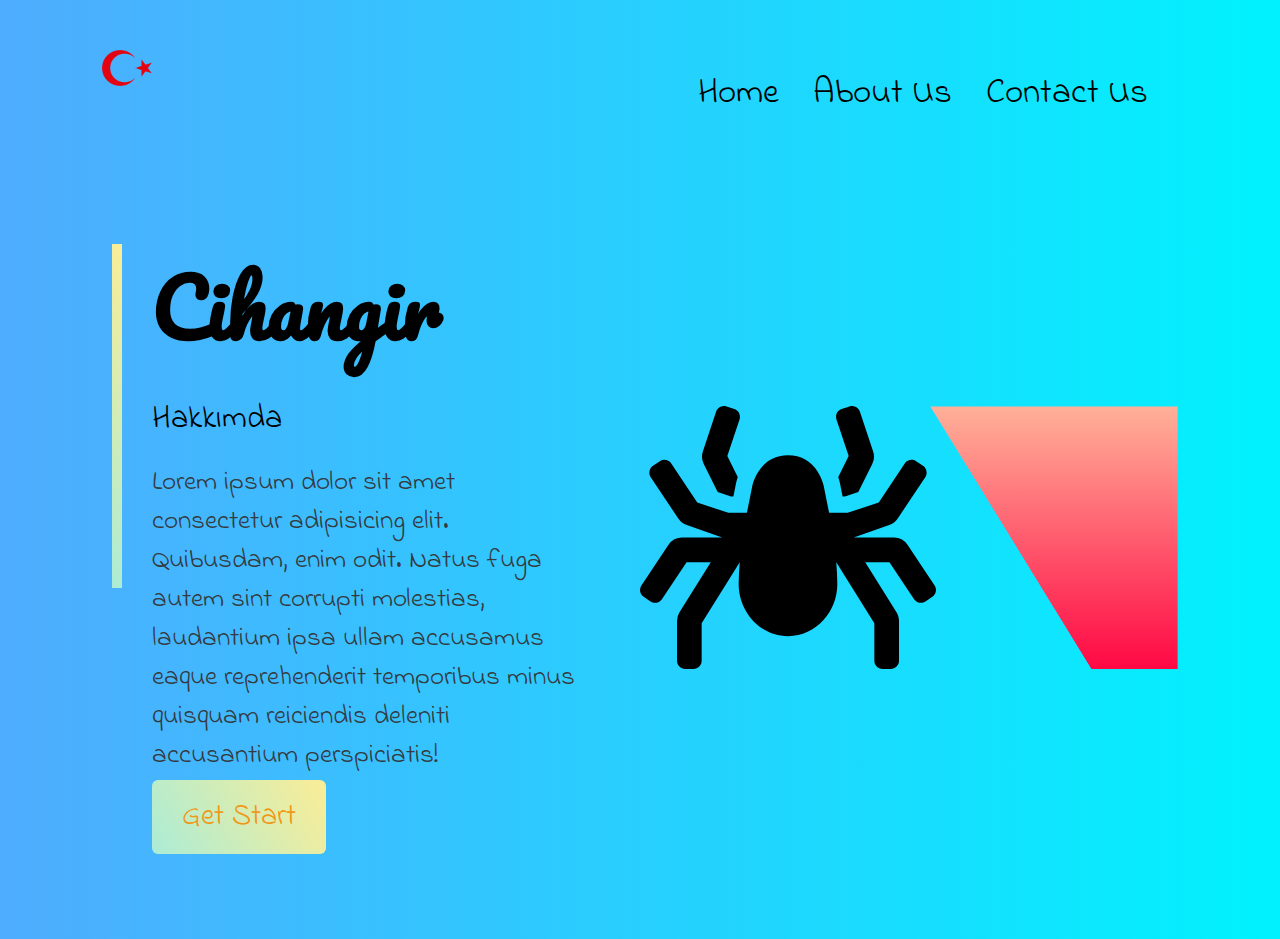
<file: index.html>
<!DOCTYPE html>
<html class="no-js">
    <head>
        <meta charset="utf-8">
        <meta http-equiv="X-UA-Compatible" content="IE=edge">
        <title>Cihangir</title>
        <meta name="description" content="">
        <meta name="viewport" content="width=device-width, initial-scale=1">
        <link rel="stylesheet" href="style.css">
        <link rel="stylesheet" href="https://use.fontawesome.com/releases/v5.14.0/css/all.css" integrity="sha384-HzLeBuhoNPvSl5KYnjx0BT+WB0QEEqLprO+NBkkk5gbc67FTaL7XIGa2w1L0Xbgc" crossorigin="anonymous">
    </head>
    <body>
     <div class="container">
         <div class="navbar">
             <img src="img/logo.png" class="logo">
             <nav>
                 <ul id="menuList">
                    <li><a href="index.html">Home</a></li>
                    <li><a href="about-us.html">About Us</a></li>
                    <li><a href="contact-us.html">Contact Us</a></li>
                 </ul>
             </nav>
             <img src="img/menu-icon.png" class="menu-icon" onclick="togglemenu()"> 
         </div>
         <div class="row">
             <div class="col-1">
                    <h2>Cihangir</h2>
                    <h3>Hakkımda</h3>
                    <p>Lorem ipsum dolor sit amet consectetur adipisicing elit. Quibusdam, enim odit. Natus fuga autem sint corrupti molestias, laudantium ipsa ullam accusamus eaque reprehenderit temporibus minus quisquam reiciendis deleniti accusantium perspiciatis!</p>
                    <a href="#">Get Start</a>
             </div>
             <div class="col-2">
                <img src="img/spider-solid.svg" class="controller">
                <div class="color-box"></div>
             </div>
         </div>
         
            <ul class="socialmedia">
                <li><a href="https://www.instagram.com/61brkchn/" target="_blank"><i class="fab fa-instagram"></i></a></li>
                <li><a href="https://twitter.com/TheCihangir61" target="_blank"><i class="fab fa-twitter"></i></a></li>
                <li><a href="https://www.linkedin.com/in/burakcihan61/" target="_blank"><i class="fab fa-linkedin-in"></i></a></li>
                <li><a href="https://github.com/thecihangir" target="_blank"><i class="fab fa-github"></i></a></li>
                <li><a href="https://www.youtube.com/channel/UC4wss73suocjX0Y9RiJIyvQ" target="_blank"><i class="fab fa-youtube"></i></a></li>
            </ul>
        
         
     </div>
        <script>
            var menuList = document.getElementById("menuList");
            menuList.style.maxHeight = "0px";
            function togglemenu(){
               if(menuList.style.maxHeight == "0px") 
               {
                menuList.style.maxHeight = "130px";
               }
               else
               {
                menuList.style.maxHeight = "0px";
               }
            }
        </script>
    </body>
</html>
</file>
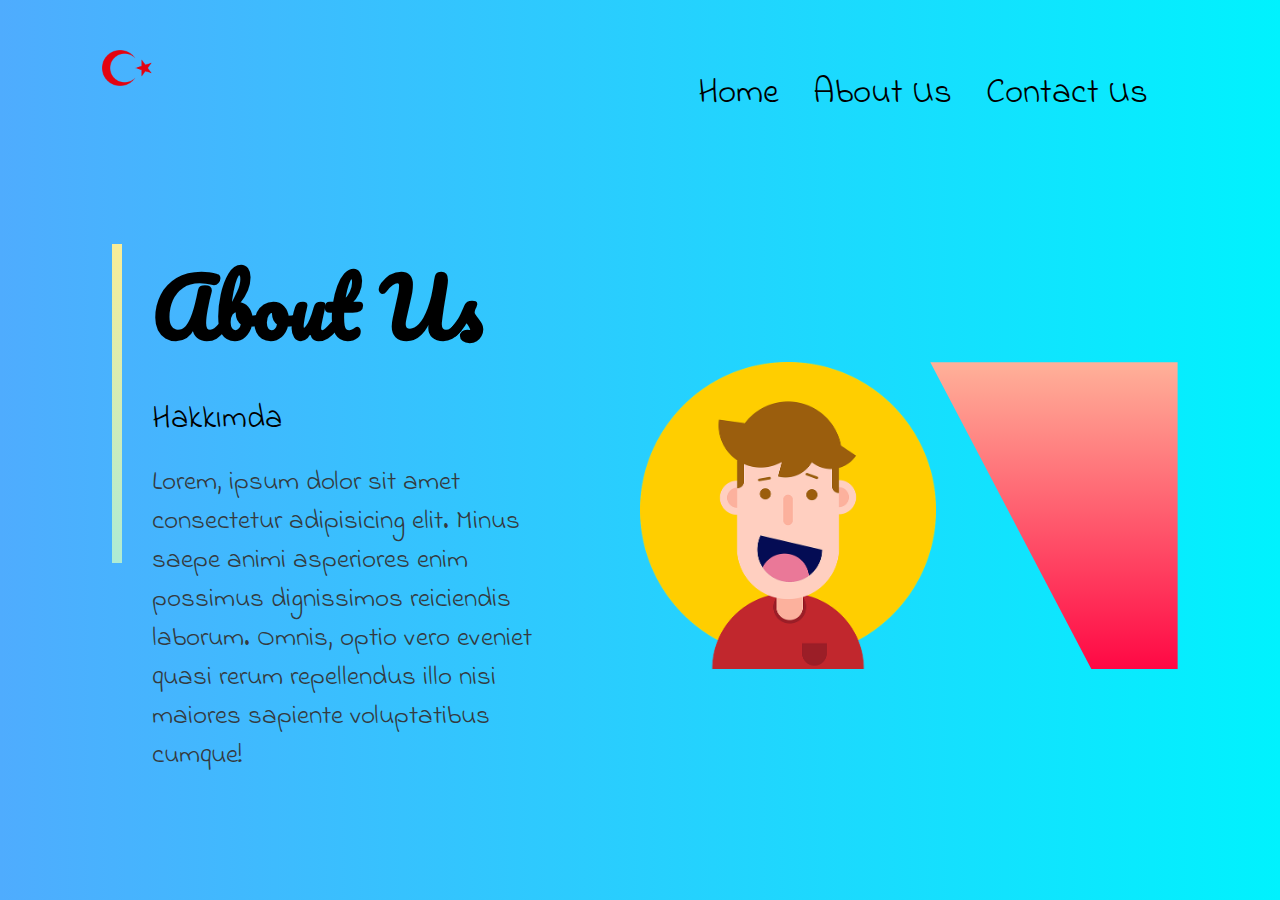
<file: about-us.html>
<!DOCTYPE html>
<html class="no-js">
    <head>
        <meta charset="utf-8">
        <meta http-equiv="X-UA-Compatible" content="IE=edge">
        <title>About Us</title>
        <meta name="description" content="">
        <meta name="viewport" content="width=device-width, initial-scale=1">
        <link rel="stylesheet" href="style.css">
        <link rel="stylesheet" href="https://use.fontawesome.com/releases/v5.14.0/css/all.css" integrity="sha384-HzLeBuhoNPvSl5KYnjx0BT+WB0QEEqLprO+NBkkk5gbc67FTaL7XIGa2w1L0Xbgc" crossorigin="anonymous">
    </head>
    <body>
        <div class="container">
            <div class="navbar">
                <img src="img/logo.png" class="logo">
                <nav>
                    <ul id="menuList">
                       <li><a href="index.html">Home</a></li>
                       <li><a href="about-us.html">About Us</a></li>
                       <li><a href="contact-us.html">Contact Us</a></li>
                    </ul>
                </nav>
                <img src="img/menu-icon.png" class="menu-icon" onclick="togglemenu()"> 
            </div>
            <div class="row">
                <div class="col-1">
                       <h2>About Us</h2>
                       <h3>Hakkımda</h3>
                       <p>Lorem, ipsum dolor sit amet consectetur adipisicing elit. Minus saepe animi asperiores enim possimus dignissimos reiciendis laborum. Omnis, optio vero eveniet quasi rerum repellendus illo nisi maiores sapiente voluptatibus cumque!</p>
                       
                </div>
                <div class="col-2">
                   <img src="img/about-us.jpg" class="controller">
                   <div class="color-box"></div>
                </div>
            </div>
            
               <ul class="socialmedia">
                   <li><a href="https://www.instagram.com/61brkchn/" target="_blank"><i class="fab fa-instagram"></i></a></li>
                   <li><a href="https://twitter.com/TheCihangir61" target="_blank"><i class="fab fa-twitter"></i></a></li>
                   <li><a href="https://www.linkedin.com/in/burakcihan61/" target="_blank"><i class="fab fa-linkedin-in"></i></a></li>
                   <li><a href="https://github.com/thecihangir" target="_blank"><i class="fab fa-github"></i></a></li>
                   <li><a href="https://www.youtube.com/channel/UC4wss73suocjX0Y9RiJIyvQ" target="_blank"><i class="fab fa-youtube"></i></a></li>
               </ul>
              
            
        </div>
           <script>
               var menuList = document.getElementById("menuList");
               menuList.style.maxHeight = "0px";
               function togglemenu(){
                  if(menuList.style.maxHeight == "0px") 
                  {
                   menuList.style.maxHeight = "130px";
                  }
                  else
                  {
                   menuList.style.maxHeight = "0px";
                  }
               }
           </script>
       </body>
</html>
</file>
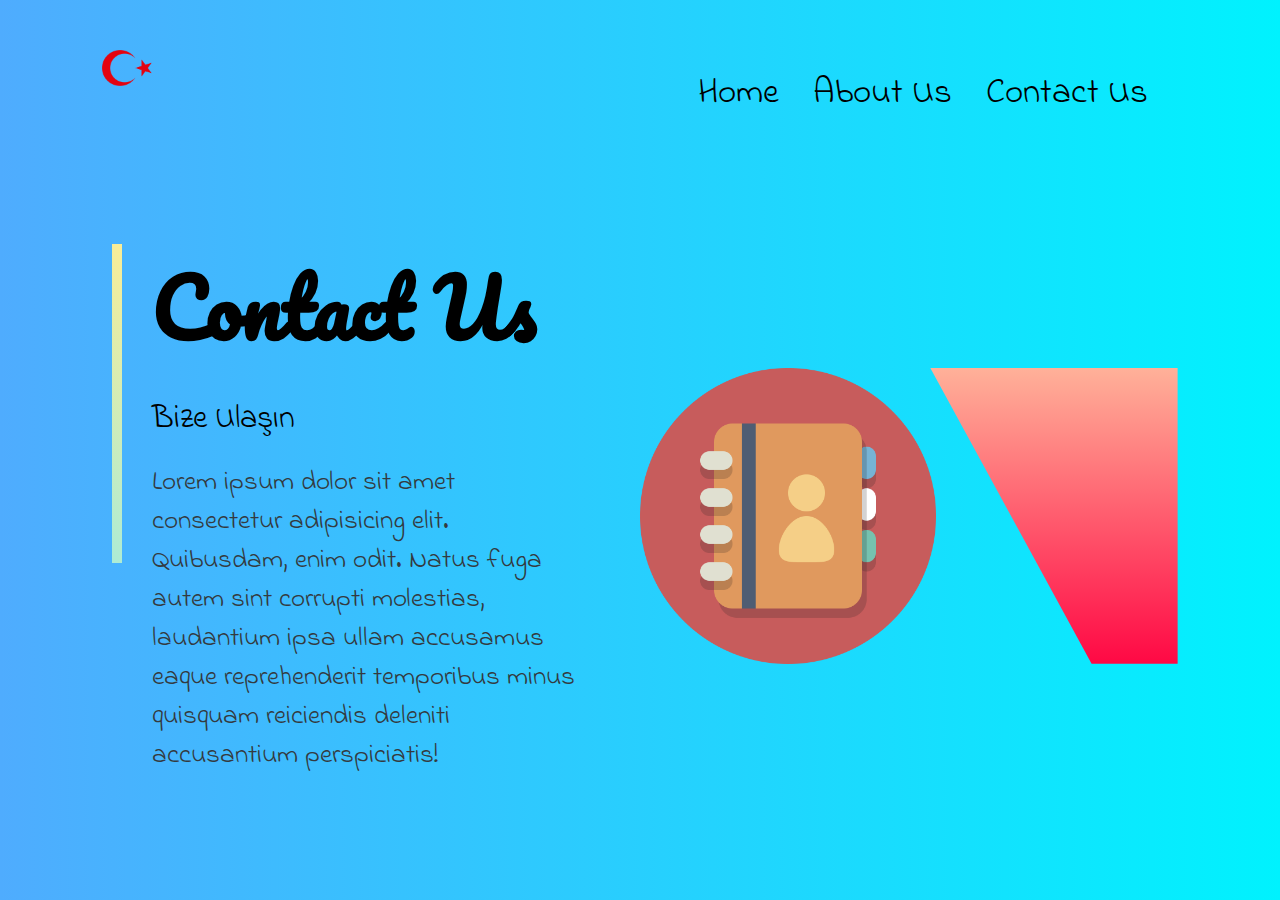
<file: contact-us.html>
<!DOCTYPE html>
 <html class="no-js">
    <head>
        <meta charset="utf-8">
        <meta http-equiv="X-UA-Compatible" content="IE=edge">
        <title>Contact Us</title>
        <meta name="description" content="">
        <meta name="viewport" content="width=device-width, initial-scale=1">
        <link rel="stylesheet" href="style.css">
        <link rel="stylesheet" href="https://use.fontawesome.com/releases/v5.14.0/css/all.css" integrity="sha384-HzLeBuhoNPvSl5KYnjx0BT+WB0QEEqLprO+NBkkk5gbc67FTaL7XIGa2w1L0Xbgc" crossorigin="anonymous">
    </head>
    <body>
        <div class="container">
            <div class="navbar">
                <img src="img/logo.png" class="logo">
                <nav>
                    <ul id="menuList">
                       <li><a href="index.html">Home</a></li>
                       <li><a href="about-us.html">About Us</a></li>
                       <li><a href="contact-us.html">Contact Us</a></li>
                    </ul>
                </nav>
                <img src="img/menu-icon.png" class="menu-icon" onclick="togglemenu()"> 
            </div>
            <div class="row">
                <div class="col-1">
                       <h2>Contact Us</h2>
                       <h3>Bize Ulaşın</h3>
                       <p>Lorem ipsum dolor sit amet consectetur adipisicing elit. Quibusdam, enim odit. Natus fuga autem sint corrupti molestias, laudantium ipsa ullam accusamus eaque reprehenderit temporibus minus quisquam reiciendis deleniti accusantium perspiciatis!</p>
                       
                </div>
                <div class="col-2">
                   <img src="img/contact-us.png" class="controller">
                   <div class="color-box"></div>
                </div>
            </div>
            
               <ul class="socialmedia">
                   <li><a href="https://www.instagram.com/61brkchn/" target="_blank"><i class="fab fa-instagram"></i></a></li>
                   <li><a href="https://twitter.com/TheCihangir61" target="_blank"><i class="fab fa-twitter"></i></a></li>
                   <li><a href="https://www.linkedin.com/in/burakcihan61/" target="_blank"><i class="fab fa-linkedin-in"></i></a></li>
                   <li><a href="https://github.com/thecihangir" target="_blank"><i class="fab fa-github"></i></a></li>
                   <li><a href="https://www.youtube.com/channel/UC4wss73suocjX0Y9RiJIyvQ" target="_blank"><i class="fab fa-youtube"></i></a></li>
               </ul>
              
            
        </div>
           <script>
               var menuList = document.getElementById("menuList");
               menuList.style.maxHeight = "0px";
               function togglemenu(){
                  if(menuList.style.maxHeight == "0px") 
                  {
                   menuList.style.maxHeight = "130px";
                  }
                  else
                  {
                   menuList.style.maxHeight = "0px";
                  }
               }
           </script>
       </body>
</html>
</file>
<file: style.css>
@import url('https://fonts.googleapis.com/css2?family=Pacifico&display=swap');
@import url('https://fonts.googleapis.com/css2?family=Indie+Flower&display=swap');
*{
    font-family: 'Indie Flower', cursive;
    margin: 0;
    padding: 0;
    
}
body{
    background-image: linear-gradient(to right, #4facfe 0%, #00f2fe 100%);
}
.container{
    width: 100%;
    min-height: 100vh;
    padding-left: 8%;
    padding-right: 8%;
    box-sizing: border-box;
    overflow: hidden;
}
.navbar{
    width: 100%;
    display: flex;
    align-items: center;
}
.logo{
    width: 50px;
    cursor: pointer;
    margin: 50px 0;
}
.menu-icon{
    width: 50px;
    cursor: pointer;
    display: none;
}
nav{
    flex: 1;
    text-align: right;
}
nav ul li{
    list-style: none;
    display: inline-block;
    margin-right: 30px;
}
nav ul li a{
    text-decoration: none;
    color: #000;
    font-size: 35px;
}
nav ul li a:hover{
    color: #f09819;
}
.row{
    display: flex;
    justify-content: space-between;
    align-items: center;
    margin: 100px 0;
}
.col-1{
    flex-basis: 40%;
    position: relative;
    margin-left: 50px;
}
.col-1 h2{
    font-size: 5rem;
    font-family: 'Pacifico', cursive;
}
.col-1 h3{
    font-size: 2rem;
    color: black;
    font-weight: 100;
    margin: 20px 0 10px;
}
.col-1 p{
    font-size: 1.7rem;
    color: #343a40;
    font-weight: 100;
    margin: 20px 0;
    font-family: 'Indie Flower', cursive;
}
.col-1 a{
    width: 140px;;
    padding: 15px 30px;
    background-image: linear-gradient(60deg, #abecd6 0%, #fbed96 100%);
    color: #f09819;
    font-size: 30px;
    border-radius: 6px;
    outline: none;
    border: 0;
    cursor: pointer;
    text-decoration: none;
    
}
.col-1::after{
    content: '';
    width: 10px;
    height: 57%;
    background-image: linear-gradient(60deg, #abecd6 0%, #fbed96 100%);
    position: absolute;
    left: -40px;
    top: 8px;
}
.col-2{
    position: relative;
    flex-basis: 50%;
    display: flex;
    align-items: center;
}
.col-2 .controller{
    width: 55%;
}
.color-box{
    content: '';
    position: absolute;
    top: 0;
    left: 0;
    width: 100%;
    height: 100%;
    background-image: linear-gradient(to top, #ff0844 0%, #ffb199 100%);
    clip-path: polygon(54% 0, 100% 0, 100% 100%, 84% 100%);
    z-index: -1;
}
.socialmedia{
    position: absolute;
    bottom: 30px;
    display: flex;
}
.socialmedia li{
    list-style: none;
    display: flex;
    justify-content: center;
    align-items: center;
}
.socialmedia li a{
    position: relative;
    display: inline-block;
    margin-right: 20px;
    color:black;
    font-size: 3em;  
}
.socialmedia li a:hover{
    color: #f09819;
}
@media only screen and (max-width:920px){
    nav ul{
        width: 100%;
        background-image: linear-gradient(to top, #ff0844 0%, #ffb199 100%);
        position: absolute;
        top: 100px;
        right: 0;
        z-index: 2;
        display: flex;
        font-size: 3rem;
        justify-content: center;
    }
    nav ul li{
        display: block;
        margin-top: 5px;
        margin-bottom: 5px;
    }
    nav ul li a{
        color: #fff;
        font-size: 10px;
    }
    .menu-icon{
        display: block;
    }
    #menuList{
        overflow: hidden;
        transition: 0.5s;

    }
    .row{
        flex-direction: column-reverse;
        margin: 50px 0;
    }
    .col-2{
        flex-basis: 100%;
        margin-bottom: 50px;
    }
    .color-box{
        transform: translateX(75px);
    }
    .col-1{
        flex-basis: 100%;
    }
    .col-1 h2{
        font-size: 35px;
    }
    .col-1 h3{
        font-size: 25px;
    }
    .socialmedia li a{
        font-size: 2rem;
        display: block;
        text-align: center;
        align-items: center;
        margin: 10px;
        padding: 10px;
    }
    .col-1 a{
        font-size: 1.3rem;
    }  
    .col-1 p{
        font-size: 1.2rem;
    }
}
</file>
